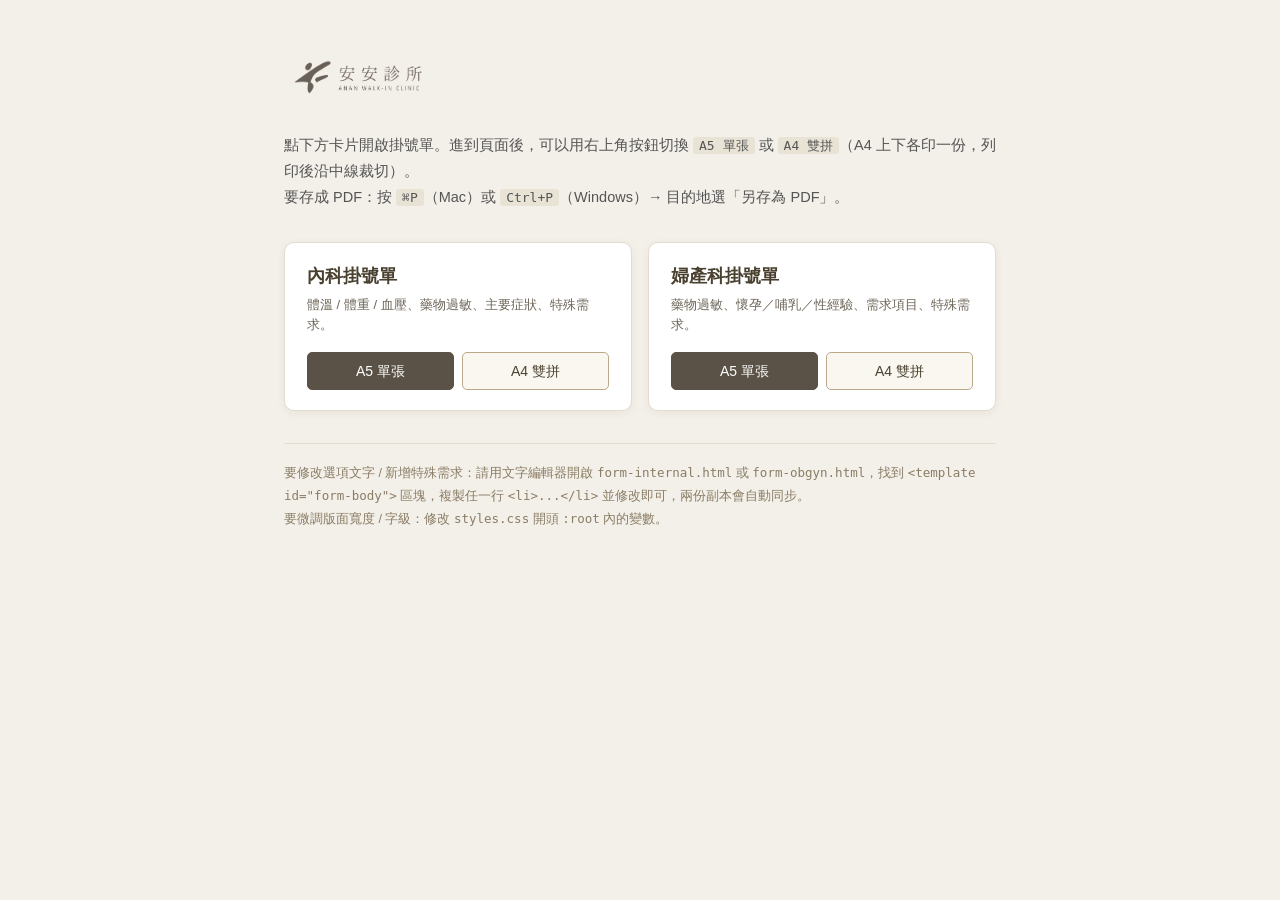
<file: index.html>
<!DOCTYPE html>
<html lang="zh-Hant">
<head>
<meta charset="UTF-8">
<title>安安診所 掛號單</title>
<link rel="stylesheet" href="styles.css">
<style>
  body {
    background: #f3efe9;
    min-height: 100vh;
    margin: 0;
    font-family: "PingFang TC","Noto Sans TC","Microsoft JhengHei",sans-serif;
  }
  .landing {
    max-width: 760px;
    margin: 0 auto;
    padding: 48px 24px 64px;
    color: #2a2a2a;
  }
  .brand {
    display: flex;
    align-items: center;
    gap: 14px;
    margin-bottom: 28px;
  }
  .brand img { height: 56px; }
  .brand h1 {
    margin: 0;
    font-size: 22px;
    font-weight: 500;
    color: #4a4030;
  }
  .brand small {
    display: block;
    font-size: 11px;
    letter-spacing: 2px;
    color: #8a7d65;
  }
  .intro {
    color: #555;
    font-size: 14.5px;
    line-height: 1.8;
    margin: 0 0 32px;
  }
  .intro code {
    background: #e9e3d6;
    padding: 1px 6px;
    border-radius: 3px;
    font-size: 13px;
  }
  .card-grid {
    display: grid;
    grid-template-columns: 1fr 1fr;
    gap: 16px;
  }
  @media (max-width: 600px) {
    .card-grid { grid-template-columns: 1fr; }
  }
  .card {
    background: #fff;
    border: 1px solid #e2dcce;
    border-radius: 10px;
    padding: 22px 22px 20px;
    box-shadow: 0 2px 8px rgba(80,70,40,0.06);
  }
  .card h2 {
    margin: 0 0 6px;
    font-size: 18px;
    color: #4a4030;
  }
  .card p {
    margin: 0 0 16px;
    font-size: 13px;
    color: #6c6558;
    line-height: 1.6;
  }
  .card .actions {
    display: flex;
    gap: 8px;
    flex-wrap: wrap;
  }
  .card a {
    flex: 1;
    text-align: center;
    padding: 9px 12px;
    font-size: 14px;
    text-decoration: none;
    border-radius: 5px;
    border: 1px solid #bba98a;
    color: #4a4030;
    background: #faf7f1;
    white-space: nowrap;
  }
  .card a.primary {
    background: #5a5246;
    color: #fff;
    border-color: #5a5246;
  }
  .card a:hover { filter: brightness(0.97); }

  .footer-hint {
    margin-top: 32px;
    font-size: 12.5px;
    color: #8a7d65;
    line-height: 1.75;
    border-top: 1px solid #e2dcce;
    padding-top: 18px;
  }
</style>
</head>
<body>

<div class="landing">

  <div class="brand">
    <img src="assets/logo-horizontal.png" alt="安安診所 ANAN WALK-IN CLINIC">
  </div>

  <p class="intro">
    點下方卡片開啟掛號單。進到頁面後，可以用右上角按鈕切換
    <code>A5 單張</code> 或 <code>A4 雙拼</code>（A4 上下各印一份，列印後沿中線裁切）。<br>
    要存成 PDF：按 <code>⌘P</code>（Mac）或 <code>Ctrl+P</code>（Windows）→ 目的地選「另存為 PDF」。
  </p>

  <div class="card-grid">

    <div class="card">
      <h2>內科掛號單</h2>
      <p>體溫 / 體重 / 血壓、藥物過敏、主要症狀、特殊需求。</p>
      <div class="actions">
        <a href="form-internal.html?mode=a5" class="primary">A5 單張</a>
        <a href="form-internal.html?mode=a4-duo">A4 雙拼</a>
      </div>
    </div>

    <div class="card">
      <h2>婦產科掛號單</h2>
      <p>藥物過敏、懷孕／哺乳／性經驗、需求項目、特殊需求。</p>
      <div class="actions">
        <a href="form-obgyn.html?mode=a5" class="primary">A5 單張</a>
        <a href="form-obgyn.html?mode=a4-duo">A4 雙拼</a>
      </div>
    </div>

  </div>

  <div class="footer-hint">
    要修改選項文字 / 新增特殊需求：請用文字編輯器開啟
    <code>form-internal.html</code> 或 <code>form-obgyn.html</code>，找到
    <code>&lt;template id="form-body"&gt;</code> 區塊，複製任一行 <code>&lt;li&gt;...&lt;/li&gt;</code>
    並修改即可，兩份副本會自動同步。<br>
    要微調版面寬度 / 字級：修改 <code>styles.css</code> 開頭 <code>:root</code> 內的變數。
  </div>
</div>

</body>
</html>
</file>
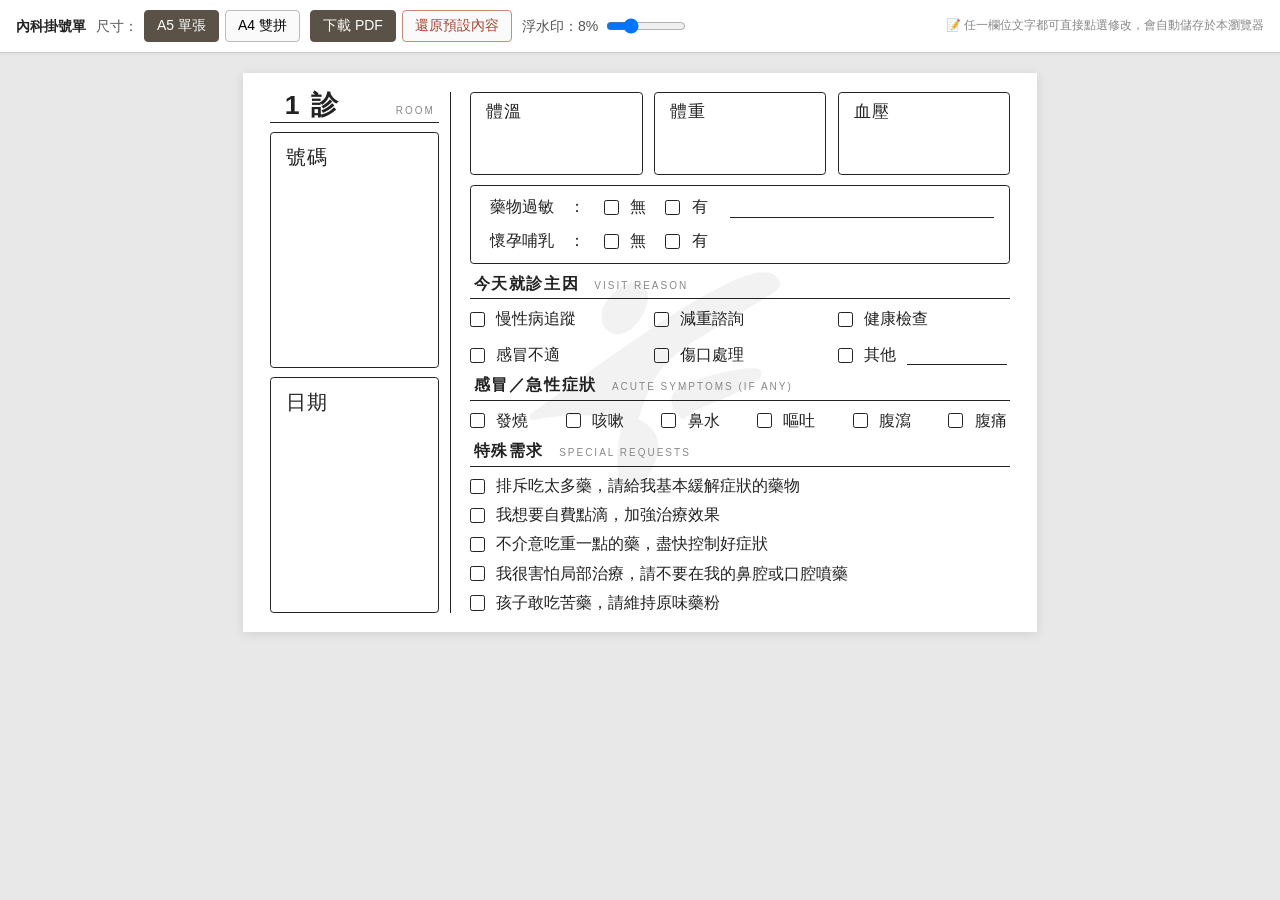
<file: form-internal.html>
<!DOCTYPE html>
<html lang="zh-Hant">
<head>
<meta charset="UTF-8">
<meta http-equiv="Cache-Control" content="no-store, no-cache, must-revalidate">
<meta http-equiv="Pragma" content="no-cache">
<meta http-equiv="Expires" content="0">
<title>安安診所 掛號單（內科）</title>
<link rel="stylesheet" href="styles.css?v=9">
<style id="page-size">@page { size: A5 landscape; margin: 0; }</style>
</head>
<body class="a5">

<!-- ============ 操作列（列印時自動隱藏） ============ -->
<div class="toolbar">
  <strong>內科掛號單</strong>
  <span class="group">
    <label>尺寸：</label>
    <button type="button" data-mode="a5" class="primary">A5 單張</button>
    <button type="button" data-mode="a4-duo">A4 雙拼</button>
  </span>
  <span class="group">
    <button type="button" id="btn-pdf" class="primary">下載 PDF</button>
    <button type="button" class="danger" id="btn-reset">還原預設內容</button>
  </span>
  <span class="group">
    <label>浮水印：<span id="watermark-opacity-label">8%</span></label>
    <input id="watermark-opacity" type="range" min="0" max="30" value="8" step="1"
           style="width:80px;vertical-align:middle">
  </span>
  <span class="hint">📝 任一欄位文字都可直接點選修改，會自動儲存於本瀏覽器</span>
</div>

<!--
  ============ 表單內容模板 ============
  想永久修改預設文字：改下面 <template> 內的內容即可（兩份副本自動同步）
  想在不改檔案的前提下修改：直接在瀏覽器畫面上點選文字編輯
-->
<template id="form-body">
  <!-- ----- 左側存根聯 ----- -->
  <aside class="stub">
    <div class="room-badge">
      <span class="room-no editable" data-k="room-no">1 診</span>
      <span class="room-label editable" data-k="room-label">Room</span>
    </div>
    <div class="stub-box"><span class="editable" data-k="stub-1">號碼</span></div>
    <div class="stub-box"><span class="editable" data-k="stub-2">日期</span></div>
  </aside>

  <!-- ----- 右側主內容 ----- -->
  <section class="main">

    <!-- 基本量測：體溫 / 體重 / 血壓（原版三格） -->
    <div class="metric-row">
      <div class="metric"><span class="editable" data-k="m1">體溫</span></div>
      <div class="metric"><span class="editable" data-k="m2">體重</span></div>
      <div class="metric"><span class="editable" data-k="m3">血壓</span></div>
    </div>

    <!-- 基本資訊：藥物過敏 + 懷孕哺乳（原版） -->
    <div class="info-group">
      <div class="info-row">
        <span class="label"><span class="editable" data-k="lbl-allergy">藥物過敏</span></span>
        <span class="colon">：</span>
        <label><span class="chk"></span><span class="editable" data-k="a1">無</span></label>
        <label><span class="chk"></span><span class="editable" data-k="a2">有</span></label>
        <span class="blank"></span>
      </div>
      <div class="info-row">
        <span class="label"><span class="editable" data-k="lbl-pregnant">懷孕哺乳</span></span>
        <span class="colon">：</span>
        <label><span class="chk"></span><span class="editable" data-k="pg1">無</span></label>
        <label><span class="chk"></span><span class="editable" data-k="pg2">有</span></label>
      </div>
    </div>

    <!-- 今天就診主因（3 欄 × 2 列，其他 與上方欄位對齊） -->
    <div class="section-title">
      <span class="editable" data-k="t-reason">今天就診主因</span>
      <span class="en editable" data-k="t-reason-en">Visit Reason</span>
    </div>
    <ul class="checklist grid-3">
      <li><span class="chk"></span><span class="editable" data-k="r1">慢性病追蹤</span></li>
      <li><span class="chk"></span><span class="editable" data-k="r2">減重諮詢</span></li>
      <li><span class="chk"></span><span class="editable" data-k="r3">健康檢查</span></li>
      <li><span class="chk"></span><span class="editable" data-k="r4">感冒不適</span></li>
      <li><span class="chk"></span><span class="editable" data-k="r5">傷口處理</span></li>
      <li><span class="chk"></span><span class="editable" data-k="r6">其他</span>
        <span class="inline-blank"></span>
      </li>
    </ul>

    <!-- 感冒／急性症狀 -->
    <div class="section-title">
      <span class="editable" data-k="t-symptom">感冒／急性症狀</span>
      <span class="en editable" data-k="t-symptom-en">Acute Symptoms (if any)</span>
    </div>
    <ul class="checklist spread">
      <li><span class="chk"></span><span class="editable" data-k="s1">發燒</span></li>
      <li><span class="chk"></span><span class="editable" data-k="s2">咳嗽</span></li>
      <li><span class="chk"></span><span class="editable" data-k="s3">鼻水</span></li>
      <li><span class="chk"></span><span class="editable" data-k="s5">嘔吐</span></li>
      <li><span class="chk"></span><span class="editable" data-k="s6">腹瀉</span></li>
      <li><span class="chk"></span><span class="editable" data-k="s7">腹痛</span></li>
    </ul>

    <!-- 特殊需求 -->
    <div class="section-title">
      <span class="editable" data-k="t-special">特殊需求</span>
      <span class="en editable" data-k="t-special-en">Special Requests</span>
    </div>
    <ul class="special-list">
      <li><span class="chk"></span><span class="editable" data-k="sp1">排斥吃太多藥，請給我基本緩解症狀的藥物</span></li>
      <li><span class="chk"></span><span class="editable" data-k="sp2">我想要自費點滴，加強治療效果</span></li>
      <li><span class="chk"></span><span class="editable" data-k="sp3">不介意吃重一點的藥，盡快控制好症狀</span></li>
      <li><span class="chk"></span><span class="editable" data-k="sp4">我很害怕局部治療，請不要在我的鼻腔或口腔噴藥</span></li>
      <li><span class="chk"></span><span class="editable" data-k="sp5">孩子敢吃苦藥，請維持原味藥粉</span></li>
    </ul>

  </section>
</template>

<!-- ============ 渲染區 ============ -->
<main id="sheet-container">
  <div class="a4-sheet">
    <article class="form-page" data-form></article>
    <article class="form-page" data-form></article>
  </div>
</main>

<script src="assets/html2pdf.bundle.min.js"></script>
<script src="editor.js?v=11"></script>
<script>
  initForm({ formId: 'internal' });
</script>
</body>
</html>
</file>
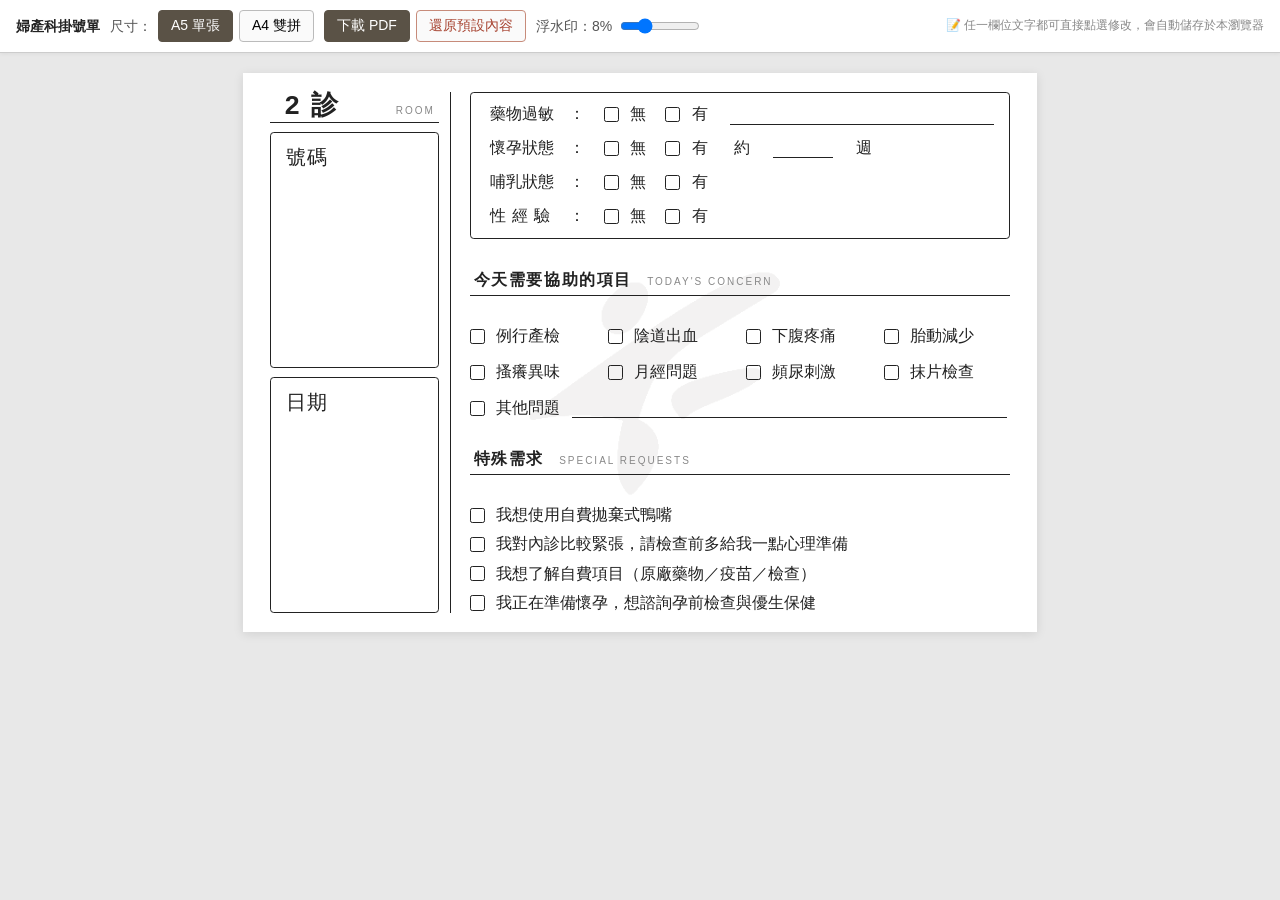
<file: form-obgyn.html>
<!DOCTYPE html>
<html lang="zh-Hant">
<head>
<meta charset="UTF-8">
<meta http-equiv="Cache-Control" content="no-store, no-cache, must-revalidate">
<meta http-equiv="Pragma" content="no-cache">
<meta http-equiv="Expires" content="0">
<title>安安診所 掛號單（婦產科）</title>
<link rel="stylesheet" href="styles.css?v=9">
<style id="page-size">@page { size: A5 landscape; margin: 0; }</style>
</head>
<body class="a5">

<!-- ============ 操作列（列印時自動隱藏） ============ -->
<div class="toolbar">
  <strong>婦產科掛號單</strong>
  <span class="group">
    <label>尺寸：</label>
    <button type="button" data-mode="a5" class="primary">A5 單張</button>
    <button type="button" data-mode="a4-duo">A4 雙拼</button>
  </span>
  <span class="group">
    <button type="button" id="btn-pdf" class="primary">下載 PDF</button>
    <button type="button" class="danger" id="btn-reset">還原預設內容</button>
  </span>
  <span class="group">
    <label>浮水印：<span id="watermark-opacity-label">8%</span></label>
    <input id="watermark-opacity" type="range" min="0" max="30" value="8" step="1"
           style="width:80px;vertical-align:middle">
  </span>
  <span class="hint">📝 任一欄位文字都可直接點選修改，會自動儲存於本瀏覽器</span>
</div>

<template id="form-body">
  <aside class="stub">
    <div class="room-badge">
      <span class="room-no editable" data-k="room-no">2 診</span>
      <span class="room-label editable" data-k="room-label">Room</span>
    </div>
    <div class="stub-box"><span class="editable" data-k="stub-1">號碼</span></div>
    <div class="stub-box"><span class="editable" data-k="stub-2">日期</span></div>
  </aside>

  <section class="main">

    <!-- 基本資訊 -->
    <div class="info-group">
      <div class="info-row">
        <span class="label"><span class="editable" data-k="lbl-allergy">藥物過敏</span></span>
        <span class="colon">：</span>
        <label><span class="chk"></span><span class="editable" data-k="a1">無</span></label>
        <label><span class="chk"></span><span class="editable" data-k="a2">有</span></label>
        <span class="blank"></span>
      </div>
      <div class="info-row">
        <span class="label"><span class="editable" data-k="lbl-pregnant">懷孕狀態</span></span>
        <span class="colon">：</span>
        <label><span class="chk"></span><span class="editable" data-k="p1">無</span></label>
        <label><span class="chk"></span><span class="editable" data-k="p2">有</span></label>
        <span style="margin-left:1mm"><span class="editable" data-k="p3">約</span></span>
        <span class="inline-blank" style="min-width:16mm"></span>
        <span><span class="editable" data-k="p4">週</span></span>
      </div>
      <div class="info-row">
        <span class="label"><span class="editable" data-k="lbl-breast">哺乳狀態</span></span>
        <span class="colon">：</span>
        <label><span class="chk"></span><span class="editable" data-k="b1">無</span></label>
        <label><span class="chk"></span><span class="editable" data-k="b2">有</span></label>
      </div>
      <div class="info-row">
        <span class="label"><span class="editable" data-k="lbl-sex">性經驗</span></span>
        <span class="colon">：</span>
        <label><span class="chk"></span><span class="editable" data-k="x1">無</span></label>
        <label><span class="chk"></span><span class="editable" data-k="x2">有</span></label>
      </div>
    </div>

    <!-- 今天需要協助的項目（4 欄 × 2 列 + 其他獨佔一行，對齊優雅） -->
    <div class="section-title">
      <span class="editable" data-k="t-help">今天需要協助的項目</span>
      <span class="en editable" data-k="t-help-en">Today's Concern</span>
    </div>
    <ul class="checklist grid-4">
      <li><span class="chk"></span><span class="editable" data-k="h1">例行產檢</span></li>
      <li><span class="chk"></span><span class="editable" data-k="h2">陰道出血</span></li>
      <li><span class="chk"></span><span class="editable" data-k="h3">下腹疼痛</span></li>
      <li><span class="chk"></span><span class="editable" data-k="h4">胎動減少</span></li>
      <li><span class="chk"></span><span class="editable" data-k="h5">搔癢異味</span></li>
      <li><span class="chk"></span><span class="editable" data-k="h6">月經問題</span></li>
      <li><span class="chk"></span><span class="editable" data-k="h7">頻尿刺激</span></li>
      <li><span class="chk"></span><span class="editable" data-k="h8">抹片檢查</span></li>
      <li class="full-row"><span class="chk"></span><span class="editable" data-k="h9">其他問題</span>
        <span class="inline-blank"></span>
      </li>
    </ul>

    <!-- 特殊需求 -->
    <div class="section-title">
      <span class="editable" data-k="t-special">特殊需求</span>
      <span class="en editable" data-k="t-special-en">Special Requests</span>
    </div>
    <ul class="special-list">
      <li><span class="chk"></span><span class="editable" data-k="sp1">我想使用自費拋棄式鴨嘴</span></li>
      <li><span class="chk"></span><span class="editable" data-k="sp2">我對內診比較緊張，請檢查前多給我一點心理準備</span></li>
      <li><span class="chk"></span><span class="editable" data-k="sp3">我想了解自費項目（原廠藥物／疫苗／檢查）</span></li>
      <li><span class="chk"></span><span class="editable" data-k="sp4">我正在準備懷孕，想諮詢孕前檢查與優生保健</span></li>
    </ul>

  </section>
</template>

<main id="sheet-container">
  <div class="a4-sheet">
    <article class="form-page" data-form></article>
    <article class="form-page" data-form></article>
  </div>
</main>

<script src="assets/html2pdf.bundle.min.js"></script>
<script src="editor.js?v=11"></script>
<script>
  initForm({ formId: 'obgyn' });
</script>
</body>
</html>
</file>
<file: styles.css>
/* ==========================================================================
   安安診所掛號單 樣式
   - 預設：A5 橫向單張
   - body.a4-duo：A4 直向，上下兩份 A5 表單（裁切用）
   - 所有項目皆 contenteditable，滑鼠移到文字上會顯示編輯框
   ========================================================================== */

/* ---------- 變數集中管理（想調整版面改這裡就好） ---------- */
:root {
  --ink: #222;
  --ink-soft: #5a5246;
  --line: #222;
  --ink-subtle: #888;        /* 區塊副標/英文小字 */
  --box-radius: 1mm;
  --stub-width: 48mm;
  --gap: 2.2mm;

  /* 頁面內距（四周影印安全邊 / 出血保留區） */
  --page-pad-x: 7mm;
  --page-pad-y: 5mm;

  /* 字級 */
  --fs-body: 13pt;
  --fs-label: 12pt;
  --fs-small: 11pt;
  --fs-title: 12pt;
  --fs-sublabel: 7.5pt;      /* 區塊英文副標 */
  --fs-stub: 15pt;

  /* checkbox 方框尺寸 */
  --chk-size: 4mm;

  /* 浮水印不透明度（可透過工具列滑桿即時調整） */
  --watermark-opacity: 0.08;

  /* 框線粗細（優雅細線派：0.5pt 是印刷機可靠印出的最細線） */
  --line-weight: 0.5pt;
  --line-weight-thick: 0.75pt;
}

/* ---------- 通用重設 ---------- */
* { box-sizing: border-box; }
html, body { margin: 0; padding: 0; }
body {
  font-family: "PingFang TC", "Noto Sans TC", "Microsoft JhengHei",
               "Heiti TC", "Hiragino Sans", sans-serif;
  color: var(--ink);
  font-size: var(--fs-body);
  line-height: 1.3;
  -webkit-font-smoothing: antialiased;
  background: #e8e8e8;
}

/* ---------- 單張表單容器：A5 橫向 ---------- */
.form-page {
  width: 210mm;
  height: 148mm;
  padding: var(--page-pad-y) var(--page-pad-x);
  background: #fff;
  display: flex;
  gap: 3mm;
  position: relative;
  page-break-after: always;
  break-after: page;
  overflow: hidden;
}

/* 背景浮水印 logo（放大版）
   以 data URI 內嵌：從 file:// 載入時 html2canvas 若遇外部圖片會把 canvas
   標記為 tainted、造成 SecurityError，導致「下載 PDF」失敗。
   data URI 屬同源，不會污染 canvas。 */
.form-page::before {
  content: "";
  position: absolute;
  inset: 0;
  background-image: url("[data-uri]");
  background-repeat: no-repeat;
  background-position: 65% 55%;
  background-size: 105mm auto;
  opacity: var(--watermark-opacity);
  pointer-events: none;
  z-index: 0;
}

/* ---------- 存根聯（號碼 / 日期） ---------- */
.stub {
  width: var(--stub-width);
  flex: 0 0 var(--stub-width);
  border-right: var(--line-weight) solid var(--ink);
  padding-right: 3mm;
  display: flex;
  flex-direction: column;
  gap: var(--gap);
  position: relative;
  z-index: 1;
}

/* 診別標籤（1 診 / 2 診） */
.room-badge {
  display: flex;
  align-items: baseline;
  gap: 2mm;
  padding-bottom: 1mm;
  border-bottom: var(--line-weight) solid var(--ink);
  letter-spacing: 1.5pt;
}
.room-badge .room-no {
  font-size: 20pt;
  font-weight: 600;
  line-height: 1;
  padding-left: 4mm;
}
.room-badge .room-label {
  font-size: var(--fs-sublabel);
  color: var(--ink-subtle);
  letter-spacing: 1.5pt;
  text-transform: uppercase;
  margin-left: auto;
}

.stub-box {
  flex: 1;
  border: var(--line-weight-thick) solid var(--ink);
  border-radius: var(--box-radius);
  padding: 3mm 3mm;
  font-size: var(--fs-stub);
  font-weight: 500;
  letter-spacing: 1pt;
}

/* ---------- 右側主區 ---------- */
.main {
  flex: 1;
  display: flex;
  flex-direction: column;
  justify-content: space-between; /* 讓各區塊平均分布滿整頁高度 */
  gap: var(--gap);
  padding-left: 2mm;
  position: relative;
  z-index: 1;
  min-width: 0;
}

/* 頂部量測小方框 */
.metric-row {
  display: flex;
  gap: 3mm;
  flex-wrap: wrap;
}
.metric {
  flex: 1 1 0;
  min-width: 18mm;
  border: var(--line-weight-thick) solid var(--ink);
  border-radius: var(--box-radius);
  padding: 2mm 3mm;
  height: 22mm;
  font-size: 13pt;
  font-weight: 500;
  letter-spacing: 0.5pt;
}

/* 基本資訊群組方框 */
.info-group {
  border: var(--line-weight-thick) solid var(--ink);
  border-radius: var(--box-radius);
  padding: 3mm 4mm;
  display: flex;
  flex-direction: column;
  gap: 3.5mm;
}
.info-row {
  display: flex;
  align-items: center;
  gap: 4mm;
  white-space: nowrap;
  font-size: var(--fs-label);
}
.info-row label {
  display: inline-flex;
  align-items: center;
  gap: 1mm;
}
.info-row .label {
  display: inline-block;
  width: 18mm;
  min-width: 18mm;
  font-weight: 500;
  /* 只讓中文字均分撐滿寬度（冒號另外獨立） */
  text-align: justify;
  text-align-last: justify;
}
.info-row .label .editable {
  display: inline-block;
  width: 100%;
  text-align: justify;
  text-align-last: justify;
}
.info-row .colon {
  display: inline-block;
  margin: 0 1mm 0 0;
  font-weight: 500;
}
.info-row .blank {
  flex: 1;
  border-bottom: var(--line-weight) solid var(--ink);
  min-width: 20mm;
  margin-left: 1mm;
  align-self: flex-end;
  height: 1.3em;
}

/* 區塊標題（優雅編輯體：字距加寬 + 細淺色底線） */
.section-title {
  font-size: var(--fs-title);
  font-weight: 600;
  margin: 0;
  color: var(--ink);
  letter-spacing: 1.2pt;
  border-bottom: var(--line-weight) solid var(--ink);
  padding-bottom: 1mm;
  display: flex;
  align-items: baseline;
  gap: 2mm;
}
.section-title .en {
  font-size: var(--fs-sublabel);
  font-weight: 400;
  letter-spacing: 1.5pt;
  color: var(--ink-subtle);
  text-transform: uppercase;
}

/* 選項排列（多欄 wrap） */
.checklist {
  display: flex;
  flex-wrap: wrap;
  gap: 2.5mm 4mm;
  margin: 0;
  padding: 0;
  list-style: none;
}
.checklist li {
  display: inline-flex;
  align-items: center;
  gap: 1mm;
  font-size: var(--fs-label);
  white-space: nowrap;
}

/* 固定 N 欄 grid（讓每列 checkbox 上下對齊） */
.checklist.grid-3,
.checklist.grid-4 {
  display: grid;
  gap: 4mm 3mm;
}
.checklist.grid-3 { grid-template-columns: repeat(3, 1fr); }
.checklist.grid-4 { grid-template-columns: repeat(4, 1fr); }

.checklist.grid-3 li,
.checklist.grid-4 li {
  display: flex;
  min-width: 0;
}
.checklist.grid-3 .inline-blank,
.checklist.grid-4 .inline-blank {
  flex: 1;
  min-width: 0;
}
/* 整列跨欄（例如「其他 _______」獨佔一行） */
.checklist li.full-row {
  grid-column: 1 / -1;
}

/* 均分分布：各項平均散開填滿整列寬度 */
.checklist.spread {
  justify-content: space-between;
}

/* 自繪方框 checkbox */
.chk {
  display: inline-block;
  width: var(--chk-size);
  height: var(--chk-size);
  border: var(--line-weight) solid var(--ink);
  border-radius: 0.6mm;
  margin-right: 1mm;
  vertical-align: -0.8mm;
  flex: 0 0 auto;
}

/* 特殊需求（一條一行；行距拉寬方便手寫打勾） */
.special-list {
  list-style: none;
  padding: 0;
  margin: 0;
  display: flex;
  flex-direction: column;
  gap: 2.2mm;
}
.special-list li {
  font-size: var(--fs-label);
  display: flex;
  align-items: center;
  gap: 1mm;
}

/* 空白線（給「有 ____」這種） */
.inline-blank {
  display: inline-block;
  border-bottom: var(--line-weight) solid var(--ink);
  min-width: 22mm;
  height: 1.2em;
  margin: 0 1mm;
}

/* ---------- contenteditable 視覺提示（螢幕上可見，列印時隱藏） ---------- */
.editable {
  padding: 0 1mm;
  border-radius: 1mm;
  transition: background 0.1s ease;
}
.editable:hover {
  background: rgba(255, 220, 100, 0.28);
  outline: 1px dashed #bba98a;
  outline-offset: 1px;
  cursor: text;
}
.editable:focus {
  background: rgba(255, 220, 100, 0.45);
  outline: 1px solid var(--ink-soft);
  outline-offset: 1px;
}

/* ---------- A4 雙拼模式 ---------- */
body.a4-duo .a4-sheet {
  width: 210mm;
  height: 297mm;
  background: #fff;
  margin: 20px auto;
  display: flex;
  flex-direction: column;
  position: relative;
  page-break-after: always;
  break-after: page;
}
body.a4-duo .a4-sheet .form-page {
  width: 210mm;
  height: 148mm;
  page-break-after: auto;
  break-after: auto;
}
body.a4-duo .a4-sheet::after {
  content: "";
  position: absolute;
  left: 3mm;
  right: 3mm;
  top: 148mm;
  border-top: 0.3pt dashed #888;
  pointer-events: none;
}

/* A5 模式：只顯示一份，隱藏第二份 */
body.a5 .a4-sheet { width: auto; height: auto; }
body.a5 .a4-sheet > .form-page:nth-child(2) { display: none; }
body.a5 .a4-sheet::after { display: none; }
body.a5 .form-page {
  margin: 20px auto;
  box-shadow: 0 2px 10px rgba(0,0,0,0.1);
}
body.a4-duo .a4-sheet {
  box-shadow: 0 2px 10px rgba(0,0,0,0.1);
}

/* ---------- 列印設定 ---------- */
@media print {
  body { background: #fff; }
  body.a5 .form-page { margin: 0; box-shadow: none; }
  body.a4-duo .a4-sheet { margin: 0; box-shadow: none; }

  .editable:hover, .editable:focus {
    background: transparent !important;
    outline: none !important;
  }

  @page {
    size: A5 landscape;
    margin: 0;
  }
}

/* ---------- 操作列（index / form 共用） ---------- */
.toolbar {
  position: sticky;
  top: 0;
  z-index: 100;
  background: #fff;
  border-bottom: 1px solid #ccc;
  padding: 10px 16px;
  display: flex;
  gap: 10px;
  align-items: center;
  box-shadow: 0 1px 4px rgba(0,0,0,0.06);
  font-size: 14px;
  flex-wrap: wrap;
}
.toolbar .group {
  display: flex;
  gap: 6px;
  align-items: center;
}
.toolbar label { color: #555; }
.toolbar button, .toolbar select {
  padding: 6px 12px;
  border: 1px solid #bbb;
  background: #fafafa;
  border-radius: 4px;
  cursor: pointer;
  font-size: 14px;
}
.toolbar button:hover { background: #f0f0f0; }
.toolbar button.primary {
  background: #5a5246;
  color: #fff;
  border-color: #5a5246;
}
.toolbar button.primary:hover { background: #423c32; }
.toolbar button.danger {
  border-color: #c78b7a;
  color: #a6412e;
}
.toolbar button.danger:hover {
  background: #fbeeea;
}

.hint {
  color: #888;
  font-size: 12px;
  margin-left: auto;
}

@media print {
  .toolbar { display: none; }
}
</file>
